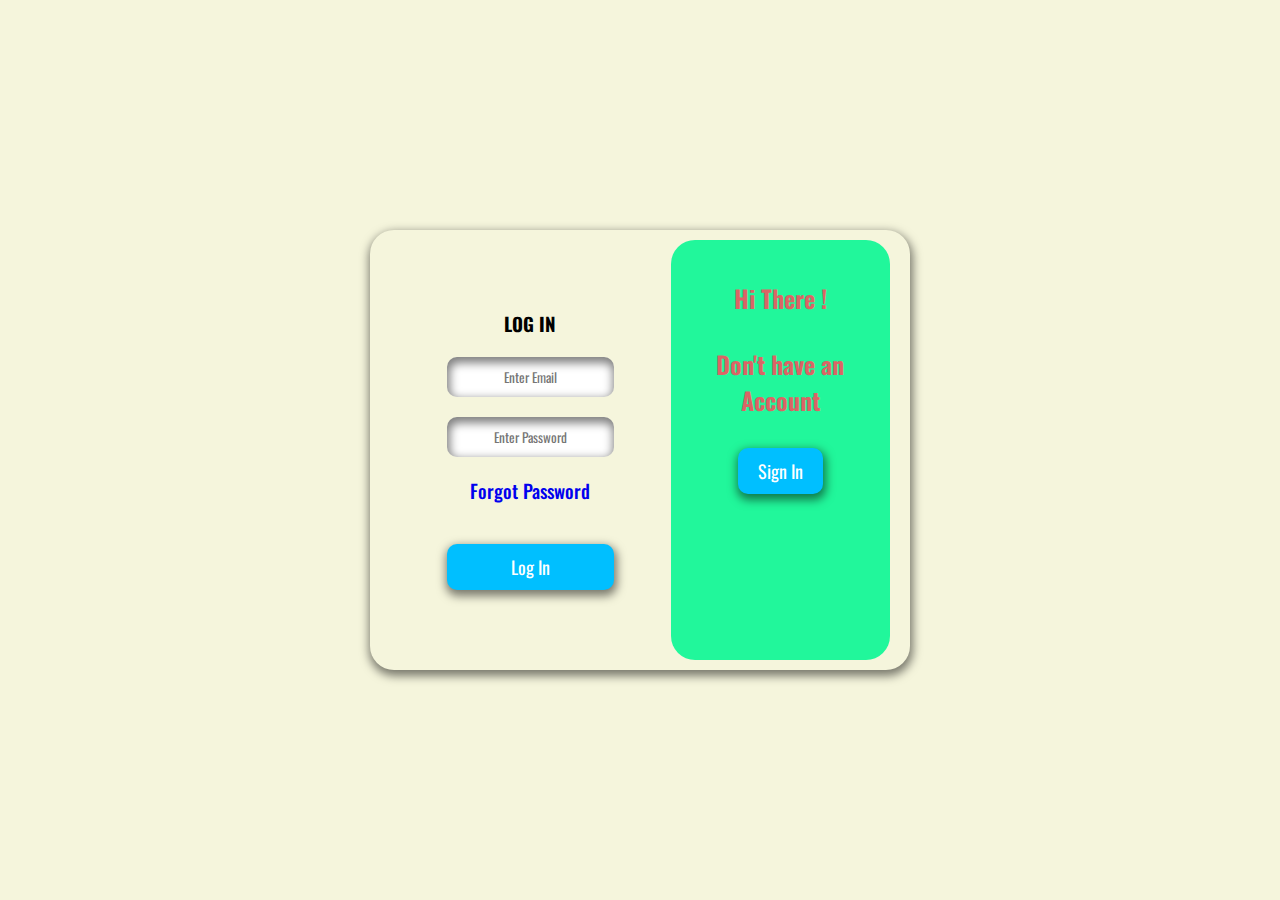
<file: index.html>
<!DOCTYPE html>
<html lang="en">
<head>
    <meta charset="UTF-8">
    <meta name="viewport" content="width=device-width, initial-scale=1.0">
    <title>Document</title>
    <link rel="stylesheet" href="style.css">
    <link rel="stylesheet" href="https://cdnjs.cloudflare.com/ajax/libs/font-awesome/6.7.2/css/all.min.css">
</head>
<body>
    <div class="message-container" id="message-container">
        <div class="sub-message-container" id="sub-message-container">
        <form onsubmit="forgotPassword()">
            <p class="forgot-process" id="forgot-process">Enter Valid Email !</p>
        <h2>Enter Your Email For Verification</h2>
        <input type="text" placeholder="Enter Your Email" id="forgot-email" required>
        <button type="submit" class="forgot-submit" >Submit</button>
        <button onclick="cancelShowForgot()">Cancel</button>
        </form>
        </div>

        <div class="sub-verification-container" id="sub-verification-container">
        <form onsubmit="forgotVerification()">
            <p class="forgot-code" id="forgot-code"></p>
        <h2>Enter Verification Code</h2>
        <input type="number" placeholder="000 000 000" id="verification-code" required>
        <button type="submit" class="forgot-submit">Submit</button>
        <button onclick="cancelShowForgot()">Cancel</button>
        </form>
        </div>

        <div class="sub-repassword-container" id="sub-repassword-container">
        <form onsubmit="reEnterPassword()">
            <p class="forgot-repassword" id="forgot-repassword"></p>
        <h2>Enter Your New Password</h2>
        <input type="password" placeholder="Enter New Password" id="new-psw" required>
        <input type="password" placeholder="Re Enter New Password" id="re-new-psw" required>
        <button type="submit" class="forgot-submit">Submit</button>
        <button onclick="cancelShowForgot()">Cancel</button>
        </form>
        </div>

    </div>
    <p class="error-msg-2" id="error-msg-2"></p>
    <div class="container" id="container">
        <div class="sub-container" id="sub-container">
            <div class="login-content" id="login-content">
                <form >
                <h3>LOG IN</h3>
                
                <input type="text" placeholder="Enter Email" id="email" required>
                <input type="password" placeholder="Enter Password" id="password" required >
                <h3><a href="#" onclick="showForgot()">Forgot Password</a></h3>
                <div class="word" id="word"></div>
                <button type="submit" class="login-btn">Log In</button>
                
                </form>
            </div>

            <div class="signin-content" id="signin-content">
                <form >
                <h3>SIGN IN</h3>
                
                <input type="text" placeholder="Enter User Name" class="user-name all" id="user-name" required>
                <input type="text" placeholder="Enter Email"  class="user-email " id="user-email" required>
                <input type="password" placeholder="Enter New Password" class="user-password " id="user-password" required>
                <input type="password" placeholder="Reenter New Password" class="new-password " id="new-password" required>
                <div class="words" id="words"></div>
                <button type="submit" class="singin-btn">Sign In</button>
                </form>
            </div>
        </div>
        <div class="slider" id="slider">
            <h2 class="greating">Hi There !</h2>
            <h2 class="account">Don't have an Account</h2>
            <button class="sign-btn" id="sign-btn" onclick="changeSlider()"></button>
            <p class="error-message" id="error-message"></p>
         </div>

    </div>

    <script src="script.js"></script>
</body>
</html>
</file>
<file: style.css>
@import url('https://fonts.googleapis.com/css2?family=Anton&family=Figtree:ital,wght@0,300..900;1,300..900&family=Kumbh+Sans:wght@100..900&family=Oswald:wght@200..700&display=swap');

*{
    padding: 0;
    margin: 0;
     font-family: "Oswald", sans-serif;
}


body{
    background-color: beige;
    display: flex;
    justify-content: center;
    align-items: center;
    height: 100vh;
    flex-direction: column;
}

.container{
    width: 500px;
    height: 400px;
    border-radius: 24px;
    padding: 20px;
    display: flex;
    justify-content: space-between;
    align-items: center;
    box-shadow: 1px 4px 10px 2px rgba(0 ,0 ,0 ,0.5);
}

.sub-container{
    display: flex;
    align-items: center;
    justify-content: center;
    width: 300px;
}
.slider{
    background-color: #21F79B;
    height: 400px;
    padding: 10px;
    border-radius: 24px;
}
.login-content form{
    display: grid;
    align-items: center;
    justify-content: center;
    gap: 20px;
    text-align: center;
}
.signin-content form{
    display: grid;
    align-items: center;
    justify-content: center;
    gap: 20px;
    text-align: center;
}

.signin-content {
    display: none;
    align-items: center;
    justify-content: center;
    gap: 20px;
    text-align: center;
}

.login-content input{
    padding: 10px 15px;
     box-shadow: inset 1px 4px 10px 2px rgba(0 ,0 ,0 ,0.5);
     border: none;
     outline: none;
     border-radius: 10px;
     text-align: center;
     /* color: white; */
}

.signin-content input{
    padding: 10px 15px;
     box-shadow: inset 1px 4px 10px 2px rgba(0 ,0 ,0 ,0.5);
     border: none;
     outline: none;
     border-radius: 10px;
     text-align: center;
     /* color: white; */
}

.login-content a{
    text-decoration: none;
    font-weight: 500;
}

.login-content button{
    padding: 10px 0;
    border: none;
    outline: none;
    background-color: #00BFFF;
    color: white;
    font-size: 18px;
     box-shadow: 1px 4px 10px 2px rgba(0 ,0 ,0 ,0.5);
     border-radius: 10px;
     cursor: pointer;
}

.signin-content button{
    padding: 10px 0;
    border: none;
    outline: none;
    background-color: #00BFFF;
    color: white;
    font-size: 18px;
     box-shadow: 1px 4px 10px 2px rgba(0 ,0 ,0 ,0.5);
     border-radius: 10px;
     cursor: pointer;
}

.signin-content button:hover{
    box-shadow: inset 1px 4px 10px 2px rgba(0 ,0 ,0 ,0.5);
}

.login-content button:hover{
    box-shadow: inset 1px 4px 10px 2px rgba(0 ,0 ,0 ,0.5);
}

.slider{
    text-align: center;
}

.slider h2{
    margin: 30px 0;
    color: rgb(218, 101, 101);
}
.slider p{
    display: none;
    margin: 30px 50px;
    color: white;
    background-color: red;
    border-radius: 10px;
    font-size: 18px;
    width: 110px;
    box-shadow: 1px 4px 10px 2px rgba(0 ,0 ,0 ,0.5);;
    text-align: center;
    border: none;
    outline: none;
    padding: 5px;
}

.slider button{
    padding: 10px 20px;
    background-color: #00BFFF;
    border: none;
    outline: none;
     color: white;
    font-size: 18px;
     box-shadow: 1px 4px 10px 2px rgba(0 ,0 ,0 ,0.5);
     border-radius: 10px;
     cursor: pointer;
}

.slider button:hover{
    box-shadow: inset 1px 4px 10px 2px rgba(0 ,0 ,0 ,0.5);
    
}

.message-container{
    position: absolute;
    background-color: white;
    padding: 20px;
     box-shadow: 1px 4px 10px 2px rgba(0 ,0 ,0 ,0.5);
     background: beige;
     border-radius: 10px;
     z-index: 1;
     display: none;
}

.message-container form{
    display: grid;
      gap: 20px;
}

.sub-message-container{
    display: none;
}

.sub-verification-container{
    display: none;
}

.sub-repassword-container{
    display: none;
}
.message-container input{
       padding: 10px 15px;
     box-shadow: inset 1px 4px 10px 2px rgba(0 ,0 ,0 ,0.5);
     border: none;
     outline: none;
     border-radius: 10px;
     text-align: center;
     font-size: 18px;
}

.message-container button{
    padding: 10px 20px;
    background-color: #00BFFF;
    border: none;
    outline: none;
     color: white;
    font-size: 18px;
     box-shadow: 1px 4px 10px 2px rgba(0 ,0 ,0 ,0.5);
     border-radius: 10px;
     cursor: pointer;
}

.message-container button:hover{
    box-shadow: inset 1px 4px 10px 2px rgba(0 ,0 ,0 ,0.5);
}

.message-container{
    display: none;
}

#error-msg-2{
    display: none;
    /* color: beige; */
}

.forgot-process{
    text-align: center;
    background-color: red;
    color: white;
    padding: 10px;
    border-radius: 10px;
    display: none;
}

.forgot-code{
    text-align: center;
    background-color: red;
    color: white;
    padding: 10px;
    border-radius: 10px;
    display: none;
}

.forgot-repassword{
    text-align: center;
    background-color: red;
    color: white;
    padding: 10px;
    border-radius: 10px;
    display: none;
}

                  /* Animation Starts Here */


.slider-move{
    animation: slide 1.5s ease forwards;
}

@keyframes slide{
    from{
        transform: translateX(0);
    }
    to{
        transform: translateX(-265px);
    }
}

.slider-move-right{
    animation: slideLeft 1.5s ease forwards;
}

@keyframes slideLeft{
    from{
        transform: translateX(-265px);
    }
    to{
        transform: translateX(0);
    }
}

.sub-container-move{
    animation: container 1.5s ease forwards;
}

@keyframes container{
    from{
        transform: translateX(0);
        opacity: 0;
    }
    to{
        transform: translateX(250px);
        opacity: 1;
    }
}

.sub-container-move-left{
    animation: containerLeft 1.5s ease forwards;
}

@keyframes containerLeft{
    from{
        transform: translateX(250px);
        opacity: 0;
    }
    to{
        transform: translateX(0);
        opacity: 1;
    }
}

                        /* Animation Ends Here */



                        /* Responsive Starts Here */

@media screen and (max-width : 500px){
    
    body{
    background-color: beige;
    display: flex;
    justify-content: center;
    align-items: center;
    flex-direction: column;
    height: 100vh;
}
    .container{
    width: 200px;
    height: 400px;
    border-radius: 24px;
    padding: 20px;
    display: block;
    justify-content: center;
    align-items: center;
    box-shadow: 1px 4px 10px 2px rgba(0 ,0 ,0 ,0.5);
    perspective: 1000px;
}

.sub-container{
     width: 200px;
    /* height: 30px; */
}

.sub-container{
    position: relative;
    transform-style: preserve-3d;
    transition: transform 0.6s;
}

.login-content, .signin-content{
    position: absolute;
    width: 100%;
    height: 100%;
    backface-visibility: hidden;
 
}

.login-content{
       transform: rotateY(0deg);
}

.signin-content{
    transform: rotateY(180deg);
}

.sub-container.flip {
    transform: rotateY(180deg);
}
.slider{
    background-color: #21F79B;
    height: 200px;
    width: 200px;
    padding: 10px;
    border-radius: 24px;
    display: none;
}

#login-span{
    color: #0e4af0;
    text-decoration: underline;
    font-size: 18px;
    cursor: pointer;
}
#signin-span{
     color: #0e4af0;
    text-decoration: underline;
    font-size: 18px;
    cursor: pointer;
}

.login-content form{
    display: grid;
    align-items: center;
    justify-content: center;
}

#error-msg-2{
  background-color: red;
  padding: 0 30px;
  color: white;
  border-radius: 10px;
  margin: 20px;
  display: none;
}



.message-container{
    position: absolute;
    background-color: white;
    padding: 20px;
     box-shadow: 1px 4px 10px 2px rgba(0 ,0 ,0 ,0.5);
     background: beige;
     border-radius: 10px;
     z-index: 1;
     display: none;
}

.message-container form{
    display: grid;
      gap: 20px;
}

.sub-message-container{
    display: none;
}

.sub-verification-container{
    display: none;
}

.sub-repassword-container{
    display: none;
}
.message-container input{
       padding: 10px 15px;
     box-shadow: inset 1px 4px 10px 2px rgba(0 ,0 ,0 ,0.5);
     border: none;
     outline: none;
     border-radius: 10px;
     text-align: center;
     font-size: 18px;
}

.message-container button{
    padding: 10px 20px;
    background-color: #00BFFF;
    border: none;
    outline: none;
     color: white;
    font-size: 18px;
     box-shadow: 1px 4px 10px 2px rgba(0 ,0 ,0 ,0.5);
     border-radius: 10px;
     cursor: pointer;
}

.message-container button:hover{
    box-shadow: inset 1px 4px 10px 2px rgba(0 ,0 ,0 ,0.5);
}

.message-container{
    display: none;
}

.message-container{
    position: absolute;
    width: 250px;
    background-color: white;
    padding: 20px;
     box-shadow: 1px 4px 10px 2px rgba(0 ,0 ,0 ,0.5);
     background: beige;
     border-radius: 10px;
     z-index: 1;
     display: none;
}


}
</file>
